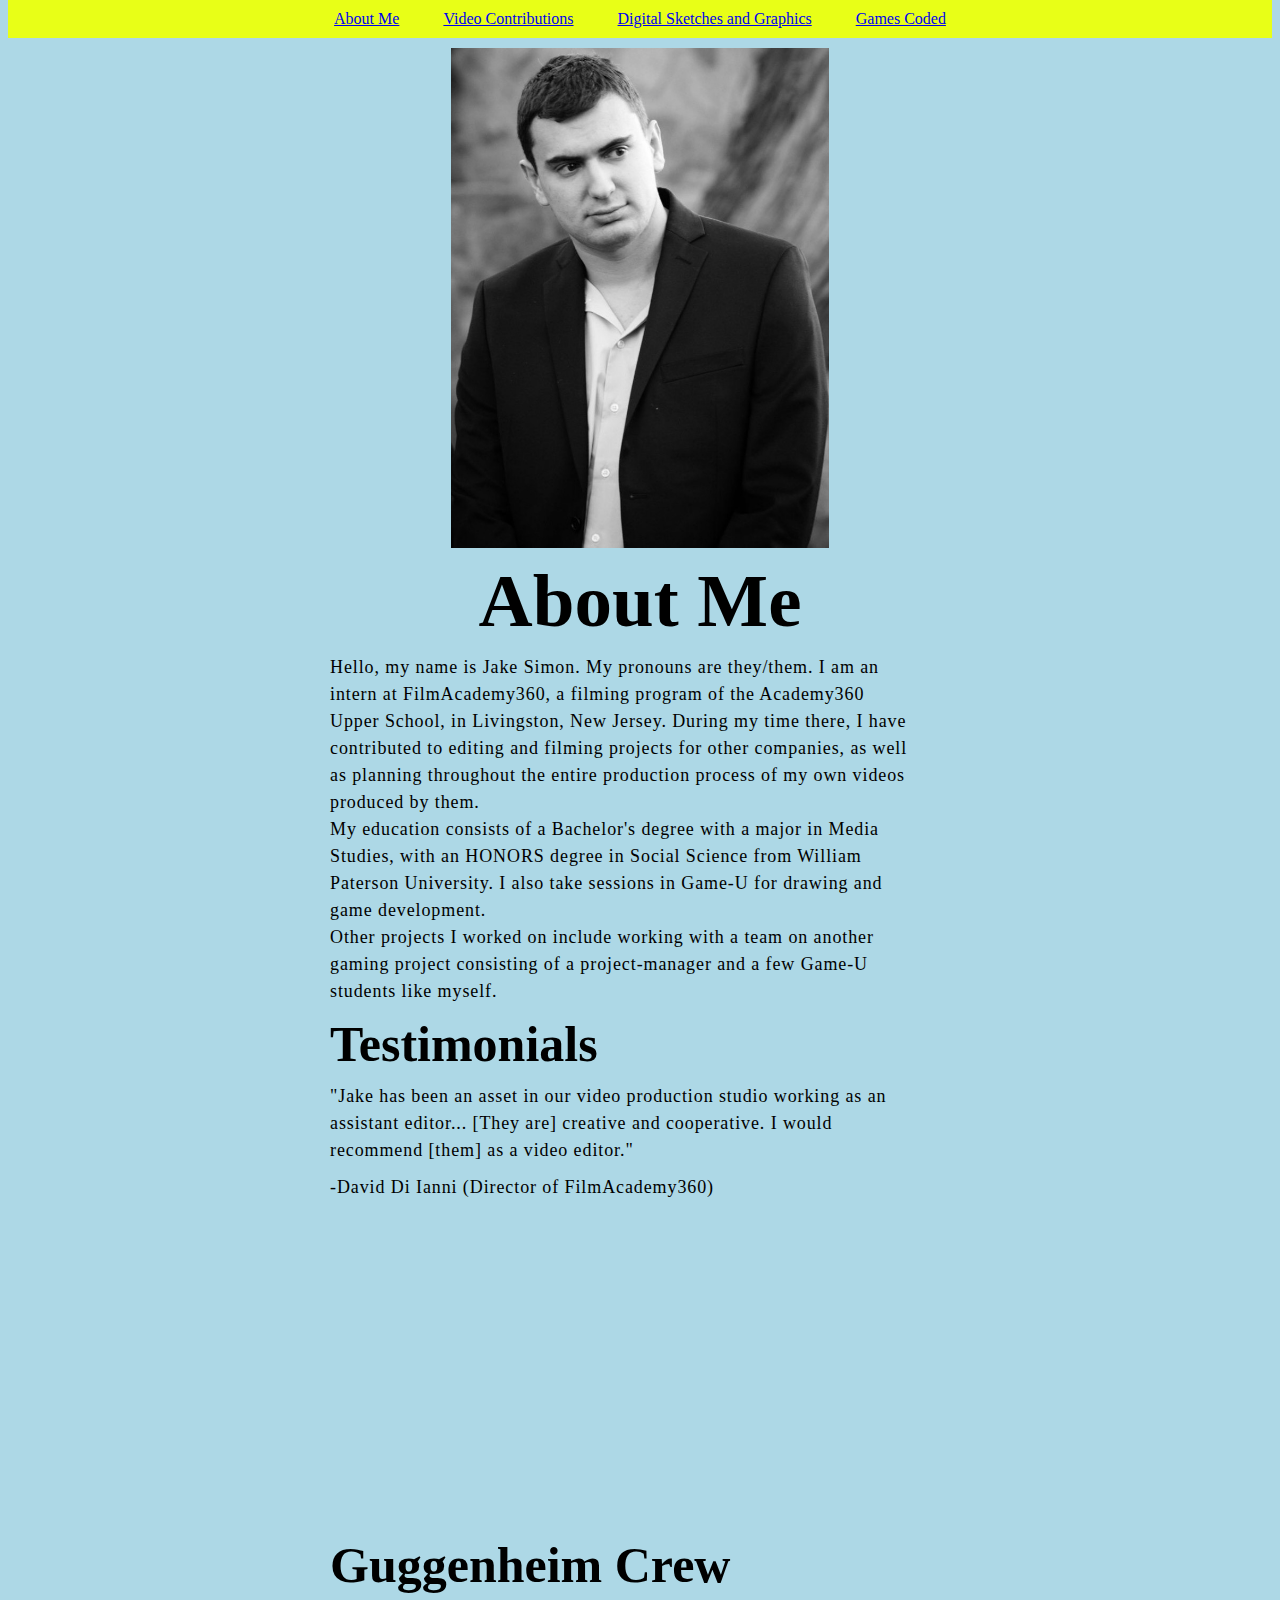
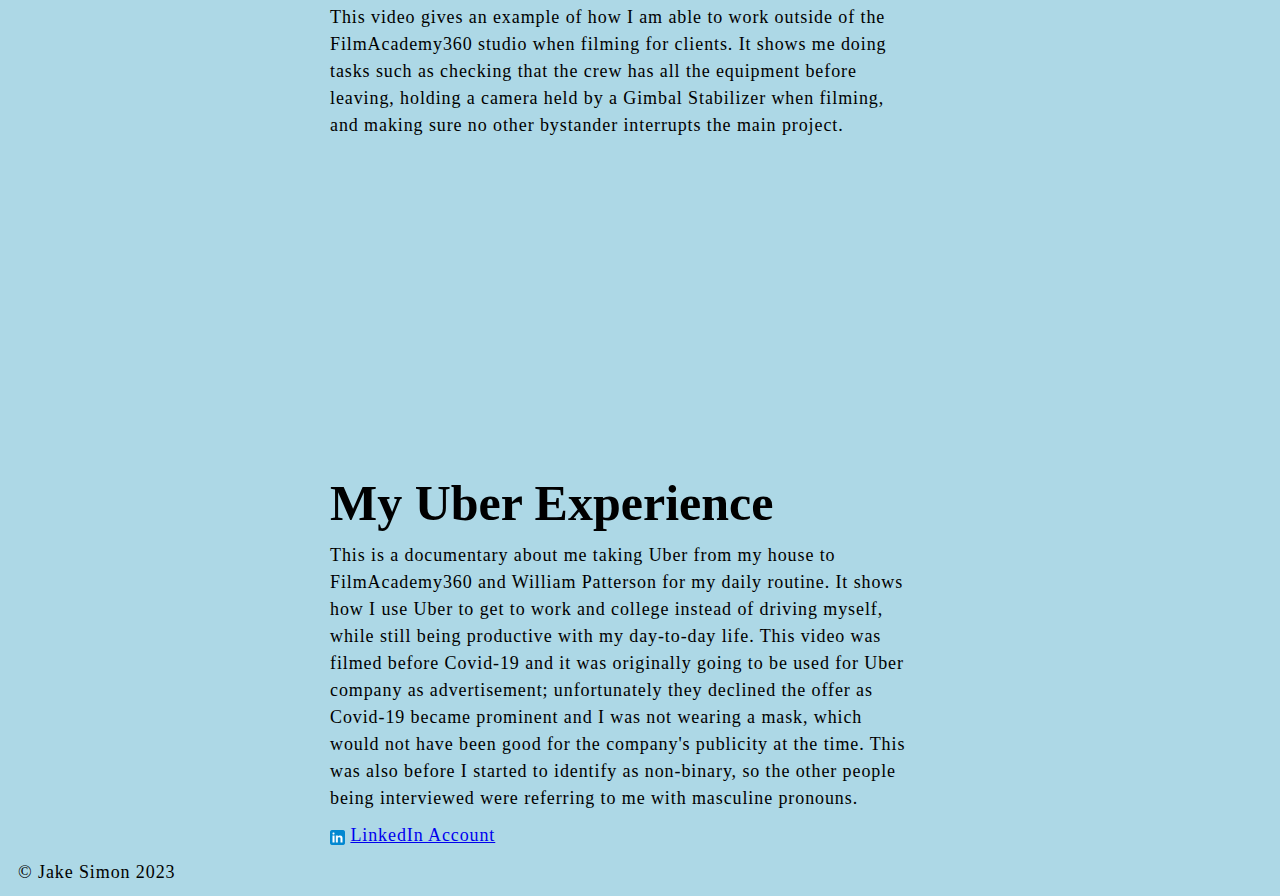
<file: index.html>
<html> 
<head> 
    <title>Job Portfolio</title>
    <link href = "style.css" type = 'text/css' rel = 'stylesheet'>
</head> 
<body>
    <nav>
        <a href = "index.html">About Me</a>
        <a href = "video.html">Video Contributions</a>
        <a href = "sketchgraphics.html">Digital Sketches and Graphics</a>
        <a href = "games.html">Games Coded</a>
    </nav>
    <button onclick="topFunction()" id="top_button"><img src = "Top Arrow.png"></button>
    <main>
        <center><img src = "Jake portfolio picture 1.jpg" height="500px"> </center>
    <h2>About Me</h2>
    <p>Hello, my name is Jake Simon.  My pronouns are they/them.  I am an intern at FilmAcademy360, a filming program of the Academy360 Upper School, in Livingston, New Jersey.  During my time there, I have contributed to editing and filming projects for other companies, as well as planning throughout the entire production process of my own videos produced by them.<br>
        My education consists of a Bachelor's degree with a major in Media Studies, with an HONORS degree in Social Science from William Paterson University.  I also take sessions in Game-U for drawing and game development.<br>
        Other projects I worked on include <!--editing for Star Giant Productions under the name SageFroppy, and I also--> working with a team on another gaming project consisting of a project-manager and a few Game-U students like myself.</p>
    <h3>Testimonials</h3>
        <p>"Jake has been an asset in our video production studio working as an assistant editor... [They are] creative and cooperative. I would recommend [them] as a video editor."</p><p class = "right">-David Di Ianni (Director of FilmAcademy360)</p>
        <!--<p>"...[Jake's] pretty good at [editing videos for me].  Sometimes [they]’ll make a mistake by not getting the correct clip in. But within the hour, [they]’ll have it corrected for you. [They're] one of my fastest editors..."</p><p class = "right">-Rebeccah Starlight (Owner of Star Giant Productions)</p>-->
    <div id = "Guggenheim">
        <iframe width="560" height="315" src="https://www.youtube.com/embed/E87BfVycedE" title="YouTube video player" frameborder="0" allow="accelerometer; autoplay; clipboard-write; encrypted-media; gyroscope; picture-in-picture; web-share" allowfullscreen></iframe>
        <h3>Guggenheim Crew</h3>
        <p>This video gives an example of how I am able to work outside of the FilmAcademy360 studio when filming for clients.  It shows me doing tasks such as checking that the crew has all the equipment before leaving, holding a camera held by a Gimbal Stabilizer when filming, and making sure no other bystander interrupts the main project.</p>
        </div>
    <iframe width="560" height="315" src="https://www.youtube.com/embed/7jw1awZWE8k" title="YouTube video player" frameborder="0" allow="accelerometer; autoplay; clipboard-write; encrypted-media; gyroscope; picture-in-picture; web-share" allowfullscreen></iframe>
    <h3>My Uber Experience</h3>
    <p>This is a documentary about me taking Uber from my house to FilmAcademy360 and William Patterson for my daily routine.  It shows how I use Uber to get to work and college instead of driving myself, while still being productive with my day-to-day life.  This video was filmed before Covid-19 and it was originally going to be used for Uber company as advertisement;  unfortunately they declined the offer as Covid-19 became prominent and I was not wearing a mask, which would not have been good for the company's publicity at the time.  This was also before I started to identify as non-binary, so the other people being interviewed were referring to me with masculine pronouns.</p>
        <p><img src = "linkedin.png" width = "15px" class = linkedin> <a class = "margin" href = https://www.linkedin.com/in/jake-simon-a88010177/>LinkedIn Account</a></p>
    </main>
<script>
// Get the button
let mybutton = document.getElementById("top_button");

// When the user scrolls down 400px from the top of the document, show the button
window.onscroll = function() {scrollFunction()};
mybutton.style.display = "none";
function scrollFunction() {
  if (document.body.scrollTop > 400 || document.documentElement.scrollTop > 400) {
    mybutton.style.display = "block";
  } else {
    mybutton.style.display = "none";
  }
}

// When the user clicks on the button, scroll to the top of the document
function topFunction() {
  document.body.scrollTop = 0;
  document.documentElement.scrollTop = 0;
}
</script>
</body>
<footer>
    <p>© Jake Simon 2023</p>
</footer>
</html>
</file>
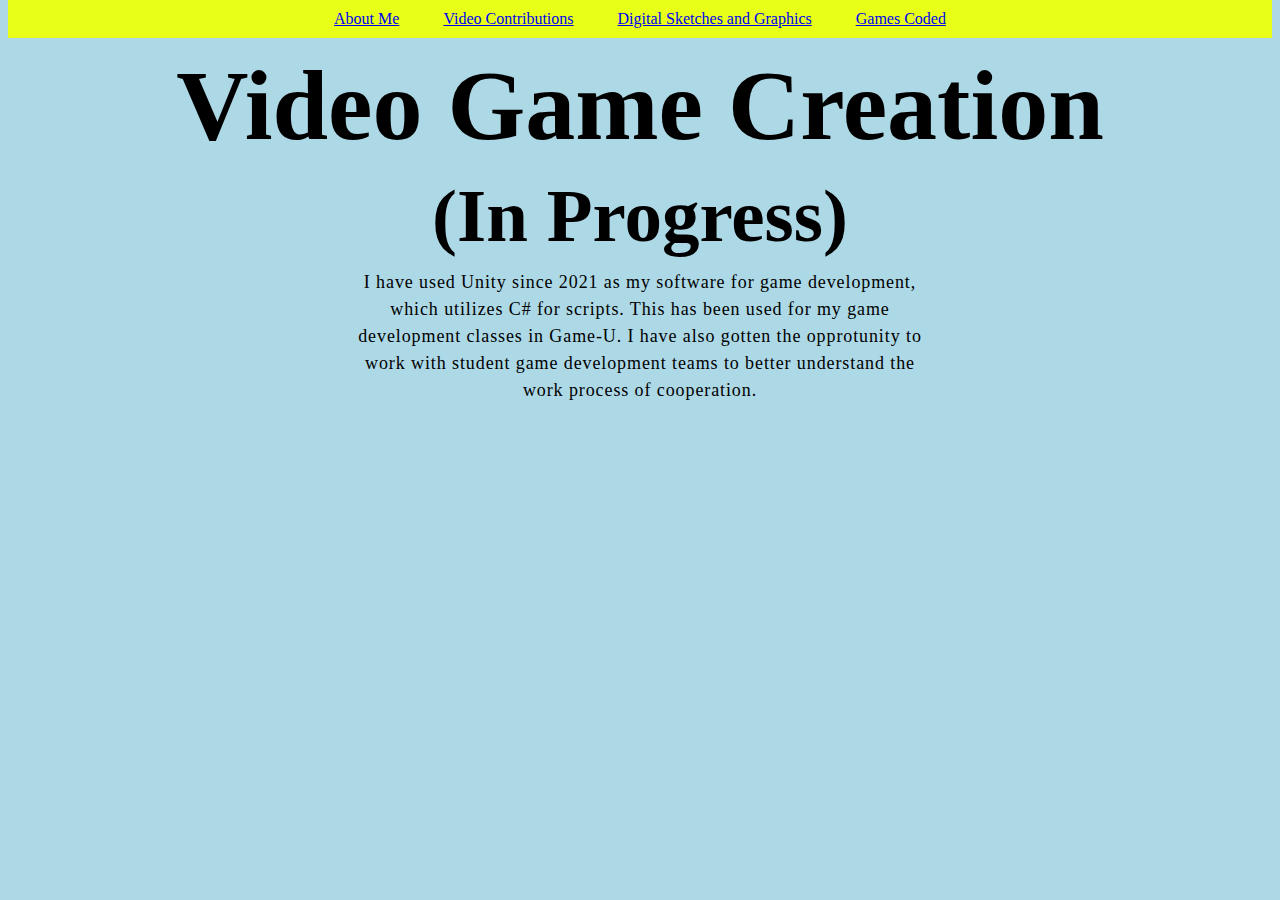
<file: games.html>
<html> 
<head> 

    <title>Job Portfolio</title>
    <link href = "style.css" type = 'text/css' rel = 'stylesheet'>
</head> 
<body>
    <nav>
        <a href = "index.html">About Me</a>
        <a href = "video.html">Video Contributions</a>
        <a href = "sketchgraphics.html">Digital Sketches and Graphics</a>
        <a href = "games.html">Games Coded</a>
    </nav>
    <h1>Video Game Creation</h1>
    <h2>(In Progress)</h2>
    <p class = "Work_Contribution center">I have used Unity since 2021 as my software for game development, which utilizes C# for scripts.  This has been used for my game development classes in Game-U.  I have also gotten the opprotunity to work with student game development teams to better understand the work process of cooperation.</p>
    <!--<h2>One-Armed Outlaw</h2>
    <h2>2D Project (Title Pending)</h2>
    <p class = "Work_Contribution center">This is the first game project I have made for myself using Unity.  It is a 2D platformer in a similar artistic style to "Thomas Was Alone", but with only 12 levels to go through.  Some of the enemies are even inspired by those from Super Mario Bros. games.  I have worked on the entirety of the game from start to finish with the help of a game development instructor.</p>
    <div class = "flex-container">
    <img class = "code" src = "Split%20enemy.jpeg" width = "500">
    <img class = "code" src = "Chase%20enemy.jpeg" width = "500">
    </div>
</body>
<footer>
    <p>© Jake Simon 2023</p>
</footer>
</html>
</file>
<file: style.css>
body
{
    background-color: lightblue;
    margin-top: 0px;
}
main
{  
    max-width: 80ch;
    margin: auto;
    
}
p
{
    font-size: 18px;
    line-height: 1.5;
    letter-spacing: 0.05em;
    max-width: 65ch;
}
h1
{
    font-size: 100px;
}
h2
{
    font-size: 75px;
}
h3
{
    font-size: 50px;
}
.Work_Contribution, h2, h1, nav
{
    text-align:center;
}
.flex-container
{
    display: flex;
    flex-direction: row;
    flex-wrap: wrap;
    justify-content: center;
}
.flex-container > div{
    box-sizing: border-box;
    flex: 1 1 300px;
    margin: 25px;
    padding: 5px;
}
a:hover
{
    background-color: #A5FF7D;
}
img
{
    max-width:100%;
}
.videos, .sketch, .graphic_project
{
    width: 560px;
    margin: auto;
}
.drawing
{
    width: 600px;
}
iframe
{
    width: 560px;
    aspect-ratio: 16/9;
}
.linkedin
{
    vertical-align: text-bottom;
}
.sketch, .single
{
    width: 400px;
}
.graphic
{
    width: 225px;
}
.code
{
    width: 500px;
}
.center
{
    margin:auto;
}
nav
{
    padding: 10px;
    background-color: #e8ff17;
    margin-bottom: 10px;
}
nav > a
{
    padding-left:20px;
    padding-right:20px;
}
p, h1, h2, h3
{
    margin: 10px;
}
@media screen and(max-width: 800px){
    .flex-container > div, .flex-container > img{
        flex: 1 1 300px;
        margin: 10px;
        padding: 5px;
        flex: 100%;
    }
    iframe
    {
        width: 320px;
    }
    .drawing, .single
    {
        width: 400px;
    }
    .graphic
    {
        width: 225px;
    }
    .code
    {
        width: 500px;
    }
    nav
    {
        padding: 10px;
        margin-bottom: 10px;
    }
    nav > a
    {
        padding-left:20px;
        padding-right:20px;
    }
    p, h1, h2, h3
    {
        margin: 10px;
    }
}
</file>
